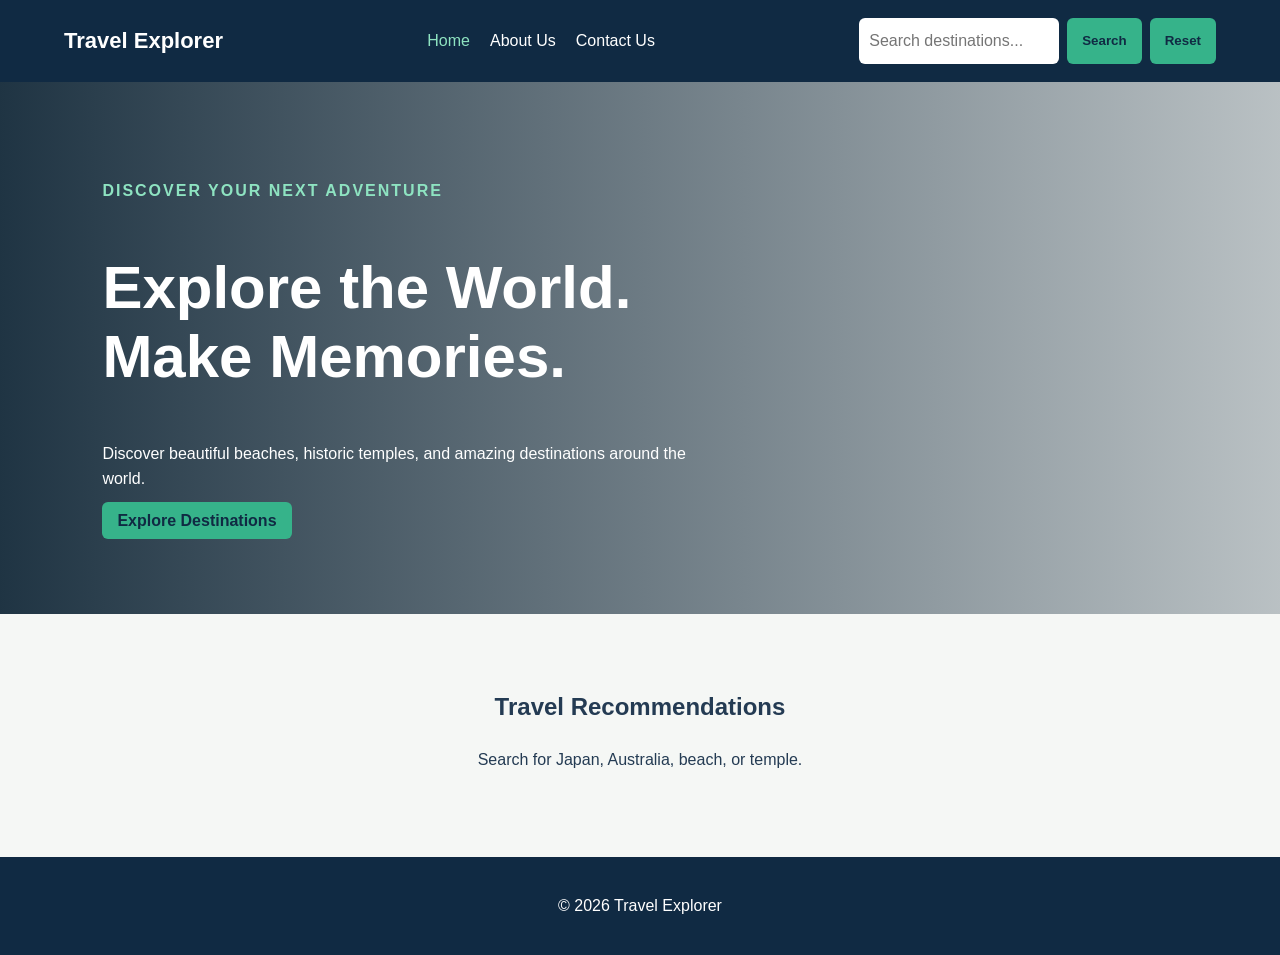
<file: index.html>
<!DOCTYPE html>
<html lang="en">
<head>
  <meta charset="UTF-8">
  <meta name="viewport" content="width=device-width, initial-scale=1.0">
  <title>Travel Explorer</title>
  <link rel="stylesheet" href="index.css">
  <script src="script.js" defer></script>
</head>
<body>
  <header class="navbar">
    <a class="logo" href="index.html">Travel Explorer</a>

    <nav>
      <a class="active" href="index.html">Home</a>
      <a href="about.html">About Us</a>
      <a href="contact.html">Contact Us</a>
    </nav>

    <div class="search-bar">
      <input id="searchInput" type="text"
        placeholder="Search destinations...">
      <button id="searchBtn">Search</button>
      <button id="resetBtn">Reset</button>
    </div>
  </header>

  <main>
    <section class="hero">
      <div>
        <p class="eyebrow">DISCOVER YOUR NEXT ADVENTURE</p>
        <h1>Explore the World.<br>Make Memories.</h1>
        <p>Discover beautiful beaches, historic temples,
          and amazing destinations around the world.</p>
        <a href="#recommendations" class="button-link">
          Explore Destinations
        </a>
      </div>
    </section>

    <section id="recommendations" class="section">
      <div class="section-heading">
        <h2>Travel Recommendations</h2>
        <p id="statusMessage">
          Search for Japan, Australia, beach, or temple.
        </p>
      </div>

      <div id="results" class="results-grid"></div>
    </section>
  </main>

  <footer>
    <p>© 2026 Travel Explorer</p>
  </footer>
</body>
</html>
</file>
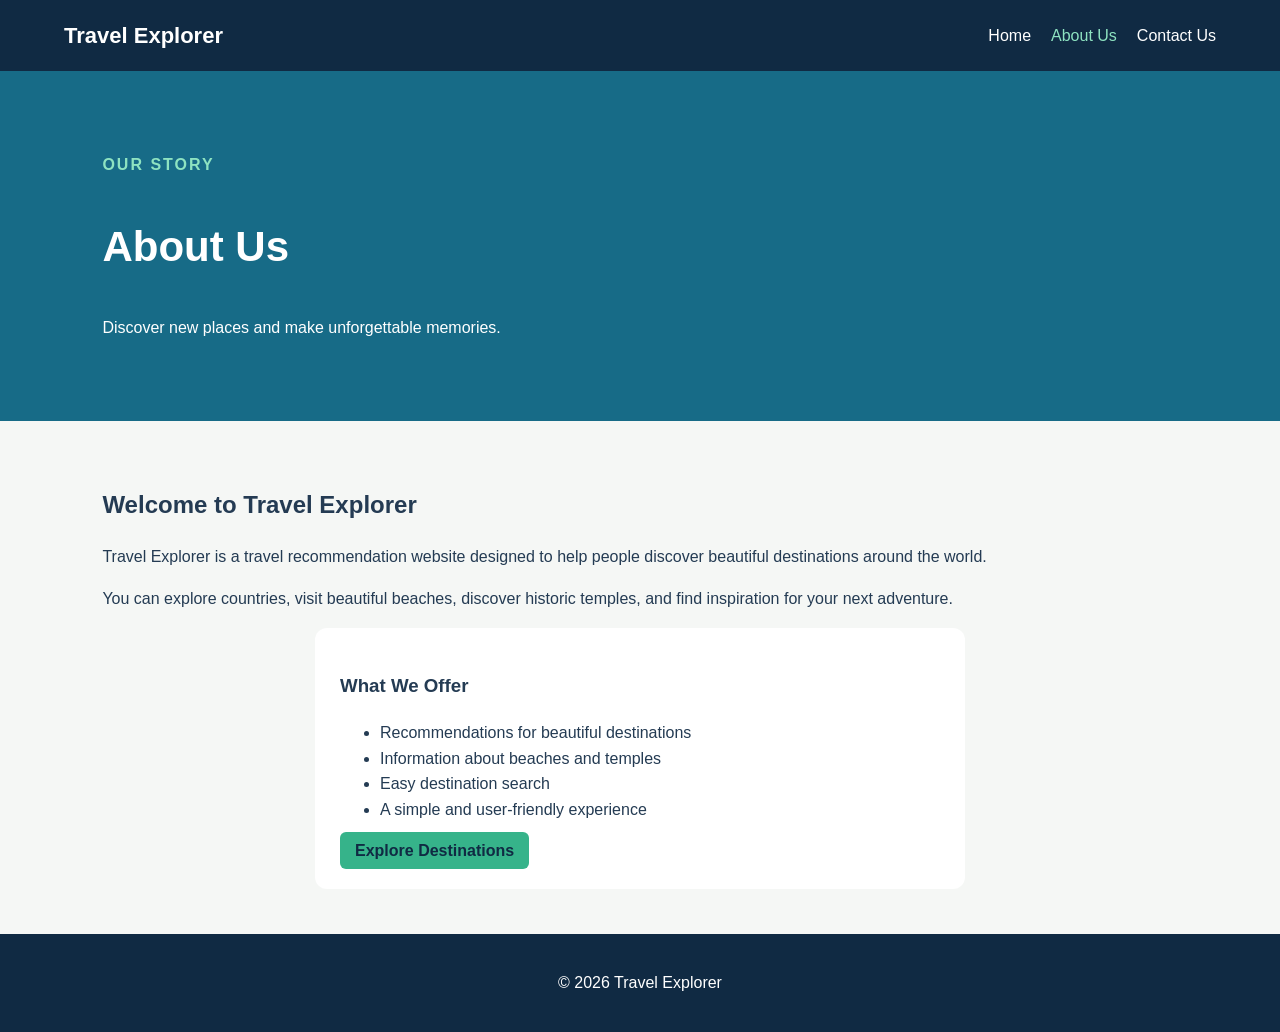
<file: about.html>
<!DOCTYPE html>
<html lang="en">
<head>
  <meta charset="UTF-8">
  <meta name="viewport" content="width=device-width, initial-scale=1.0">
  <title>About Us | Travel Explorer</title>
  <link rel="stylesheet" href="index.css">
</head>
<body>
  <header class="navbar">
    <a class="logo" href="index.html">Travel Explorer</a>

    <nav>
      <a href="index.html">Home</a>
      <a class="active" href="about.html">About Us</a>
      <a href="contact.html">Contact Us</a>
    </nav>
  </header>

  <main>
    <section class="page-hero">
      <p class="eyebrow">OUR STORY</p>
      <h1>About Us</h1>
      <p>Discover new places and make unforgettable memories.</p>
    </section>

    <section class="page-content">
      <h2>Welcome to Travel Explorer</h2>

      <p>
        Travel Explorer is a travel recommendation website
        designed to help people discover beautiful destinations
        around the world.
      </p>

      <p>
        You can explore countries, visit beautiful beaches,
        discover historic temples, and find inspiration for
        your next adventure.
      </p>

      <div class="feature-panel">
        <h3>What We Offer</h3>
        <ul>
          <li>Recommendations for beautiful destinations</li>
          <li>Information about beaches and temples</li>
          <li>Easy destination search</li>
          <li>A simple and user-friendly experience</li>
        </ul>

        <a class="button-link" href="index.html">
          Explore Destinations
        </a>
      </div>
    </section>
  </main>

  <footer>
    <p>© 2026 Travel Explorer</p>
  </footer>
</body>
</html>
</file>
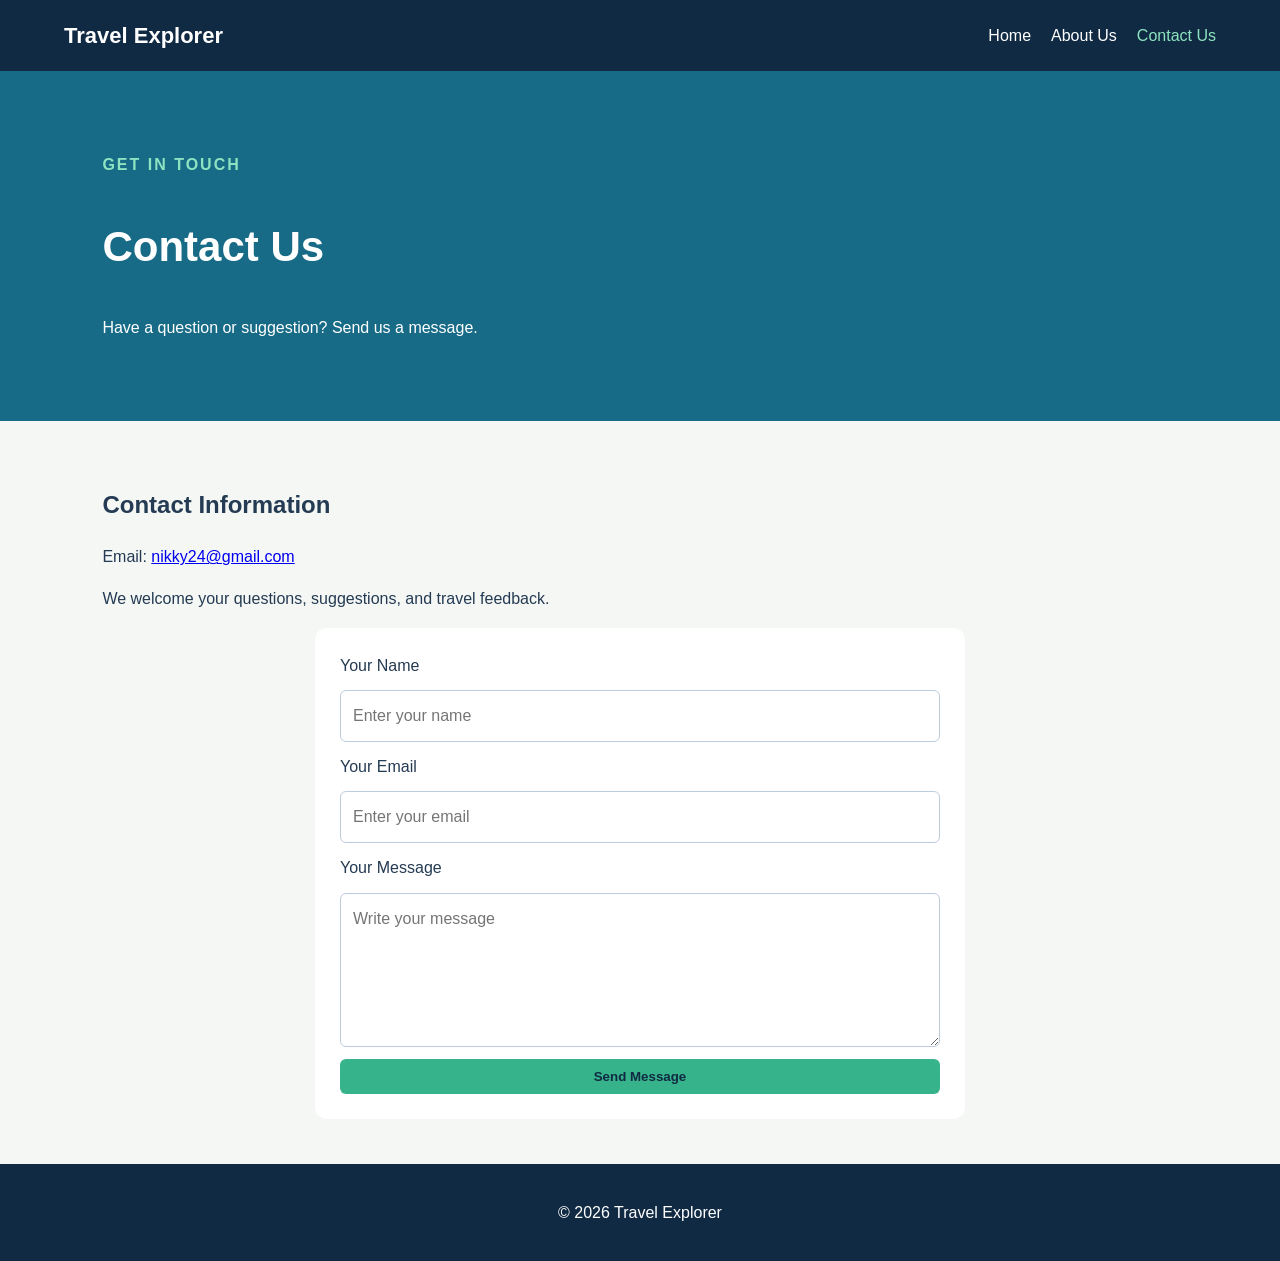
<file: contact.html>
<!DOCTYPE html>
<html lang="en">
<head>
  <meta charset="UTF-8">
  <meta name="viewport" content="width=device-width, initial-scale=1.0">
  <title>Contact Us | Travel Explorer</title>
  <link rel="stylesheet" href="index.css">
  <script src="script.js"></script>
</head>

<body>
  <header class="navbar">
    <a class="logo" href="index.html">Travel Explorer</a>

    <nav>
      <a href="index.html">Home</a>
      <a href="about.html">About Us</a>
      <a class="active" href="contact.html">Contact Us</a>
    </nav>
  </header>

  <main>
    <section class="page-hero">
      <p class="eyebrow">GET IN TOUCH</p>
      <h1>Contact Us</h1>
      <p>Have a question or suggestion? Send us a message.</p>
    </section>

    <section class="page-content">
      <h2>Contact Information</h2>
      <p>
        Email:
        <a href="mailto:YOUR_EMAIL@example.com">
          nikky24@gmail.com
        </a>
      </p>
      <p>We welcome your questions, suggestions, and travel feedback.</p>

      <form
        class="contact-form"
        action="mailto:YOUR_EMAIL@example.com"
        method="post"
        enctype="text/plain"
      >
        <label for="name">Your Name</label>
        <input
          id="name"
          name="Name"
          type="text"
          placeholder="Enter your name"
          required
        >

        <label for="email">Your Email</label>
        <input
          id="email"
          name="Email"
          type="email"
          placeholder="Enter your email"
          required
        >

        <label for="message">Your Message</label>
        <textarea
          id="message"
          name="Message"
          rows="5"
          placeholder="Write your message"
          required
        ></textarea>

        <button type="submit">Send Message</button>
      </form>
    </section>
  </main>

  <footer>
    <p>© 2026 Travel Explorer</p>
  </footer>
</body>
</html>
</file>
<file: index.css>
* {
    box-sizing: border-box;
  }
  
  body {
    margin: 0;
    font-family: Arial, sans-serif;
    background: #f5f7f5;
    color: #243b53;
    line-height: 1.6;
  }
  
  .navbar {
    background: #102a43;
    color: white;
    padding: 18px 5%;
    display: flex;
    justify-content: space-between;
    align-items: center;
    gap: 20px;
    flex-wrap: wrap;
  }
  
  .logo {
    color: white;
    font-size: 22px;
    font-weight: bold;
    text-decoration: none;
  }
  
  nav {
    display: flex;
    gap: 20px;
  }
  
  nav a {
    color: white;
    text-decoration: none;
  }
  
  nav a:hover,
  nav a.active {
    color: #8ee3c1;
  }
  
  .search-bar {
    display: flex;
    gap: 8px;
    flex-wrap: wrap;
  }
  
  input,
  textarea {
    font: inherit;
  }
  
  .search-bar input {
    padding: 10px;
    width: 200px;
    border: none;
    border-radius: 6px;
  }
  
  button,
  .button-link {
    background: #36b38a;
    color: #102a43;
    border: none;
    padding: 10px 15px;
    border-radius: 6px;
    cursor: pointer;
    font-weight: bold;
    text-decoration: none;
  }
  
  button:hover,
  .button-link:hover {
    opacity: 0.85;
  }
  
  .hero {
    min-height: 480px;
    padding: 80px 8%;
    display: flex;
    align-items: center;
    color: white;
    background:
      linear-gradient(
        90deg,
        rgba(8, 31, 48, 0.9),
        rgba(8, 31, 48, 0.25)
      ),
      url("https://images.unsplash.com/photo-1501785888041-af3ef285b470?auto=format&fit=crop&w=1600&q=80")
      center/cover;
  }
  
  .hero div {
    max-width: 600px;
  }
  
  .hero h1 {
    font-size: clamp(36px, 5vw, 60px);
    line-height: 1.15;
  }
  
  .eyebrow {
    color: #8ee3c1;
    letter-spacing: 2px;
    font-weight: bold;
  }
  
  .section {
    padding: 55px 7%;
  }
  
  .section-heading {
    text-align: center;
    margin-bottom: 30px;
  }
  
  .results-grid {
    display: grid;
    grid-template-columns: repeat(
      auto-fit,
      minmax(240px, 1fr)
    );
    gap: 22px;
  }
  
  .destination-card {
    background: white;
    border-radius: 12px;
    overflow: hidden;
    box-shadow: 0 5px 18px #102a4315;
  }
  
  .destination-card img {
    width: 100%;
    height: 190px;
    object-fit: cover;
  }
  
  .card-content {
    padding: 18px;
  }
  
  .card-content h3 {
    margin-top: 0;
  }
  
  .category {
    background: #d9f2e6;
    color: #145b47;
    padding: 4px 10px;
    border-radius: 20px;
    font-size: 12px;
  }
  
  .empty-message {
    text-align: center;
    grid-column: 1 / -1;
  }
  
  footer {
    text-align: center;
    background: #102a43;
    color: white;
    padding: 20px;
  }
  
  .page-hero {
    padding: 65px 8%;
    background: #176b87;
    color: white;
  }
  
  .page-hero h1 {
    font-size: 42px;
  }
  
  .page-content {
    padding: 45px 8%;
  }
  
  .feature-panel,
  .contact-form {
    background: white;
    padding: 25px;
    border-radius: 12px;
    max-width: 650px;
    margin: auto;
  }
  
  .contact-form {
    display: flex;
    flex-direction: column;
    gap: 12px;
  }
  
  .contact-form input,
  .contact-form textarea {
    padding: 12px;
    border: 1px solid #bcccdc;
    border-radius: 6px;
  }
  
  #contactStatus {
    color: #145b47;
  }
  
  @media (max-width: 800px) {
    .navbar {
      justify-content: center;
    }
  
    nav {
      flex-wrap: wrap;
    }
  }
  
  @media (max-width: 500px) {
    .search-bar input {
      width: 100%;
    }
  
    .hero {
      padding: 50px 6%;
    }
  }
  
  /* About Page */
.about-container {
    min-height: 100vh;
    padding: 60px 8%;
    color: white;
    background: linear-gradient(
        rgba(0, 0, 0, 0.6),
        rgba(0, 0, 0, 0.6)
    ), url("https://images.unsplash.com/photo-1464822759023-fed622ff2c3b")
       center/cover no-repeat;
}

.about-container h1 {
    font-size: 42px;
    margin-bottom: 25px;
}

.about-container p {
    font-size: 18px;
    line-height: 1.8;
    max-width: 900px;
    margin-bottom: 25px;
}

.team-container {
    display: flex;
    flex-wrap: wrap;
    gap: 20px;
    margin-top: 30px;
}

.team-card {
    background: rgba(255, 255, 255, 0.15);
    padding: 25px;
    border-radius: 12px;
    flex: 1 1 220px;
    backdrop-filter: blur(8px);
}

.team-card h2 {
    font-size: 22px;
    margin-bottom: 12px;
}

.team-card p {
    font-size: 16px;
}

@media (max-width: 600px) {
    .about-container {
        padding: 40px 5%;
    }

    .about-container h1 {
        font-size: 32px;
    }

    .about-container p {
        font-size: 16px;
    }
}
</file>
